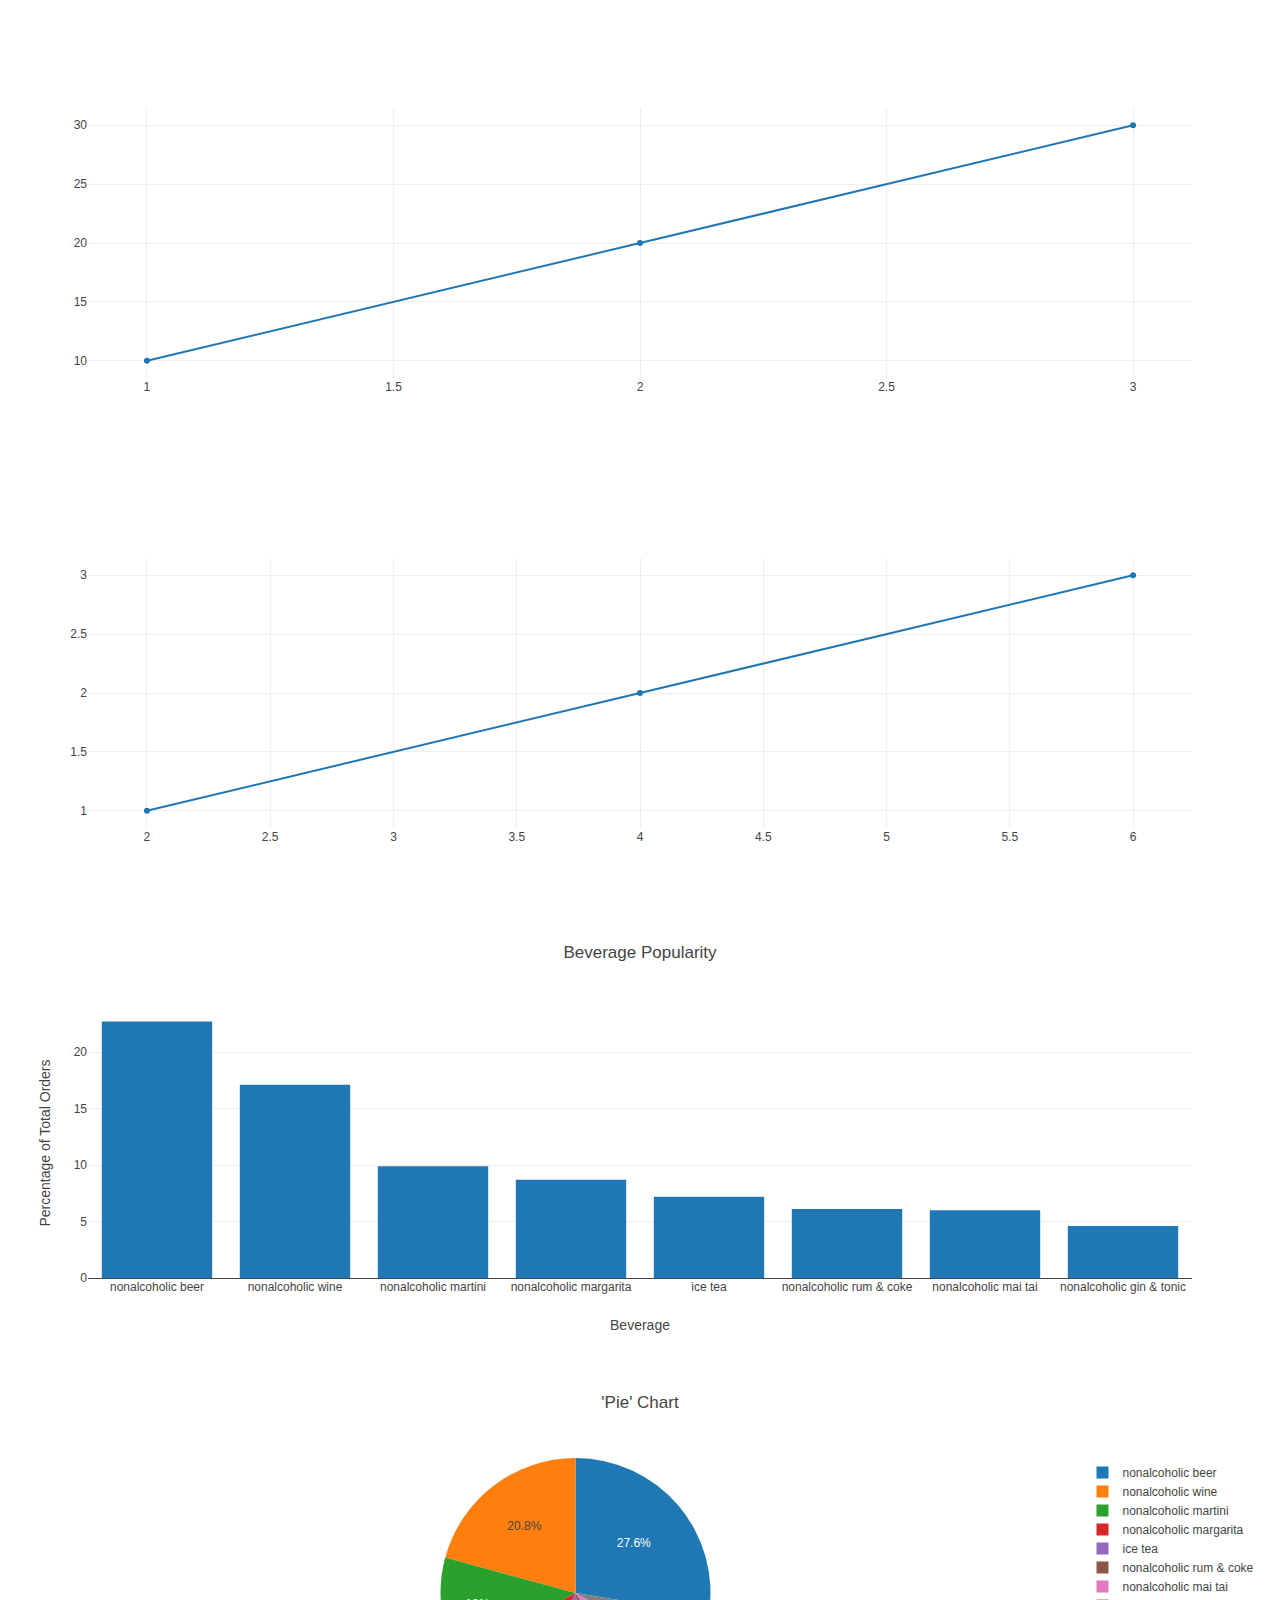
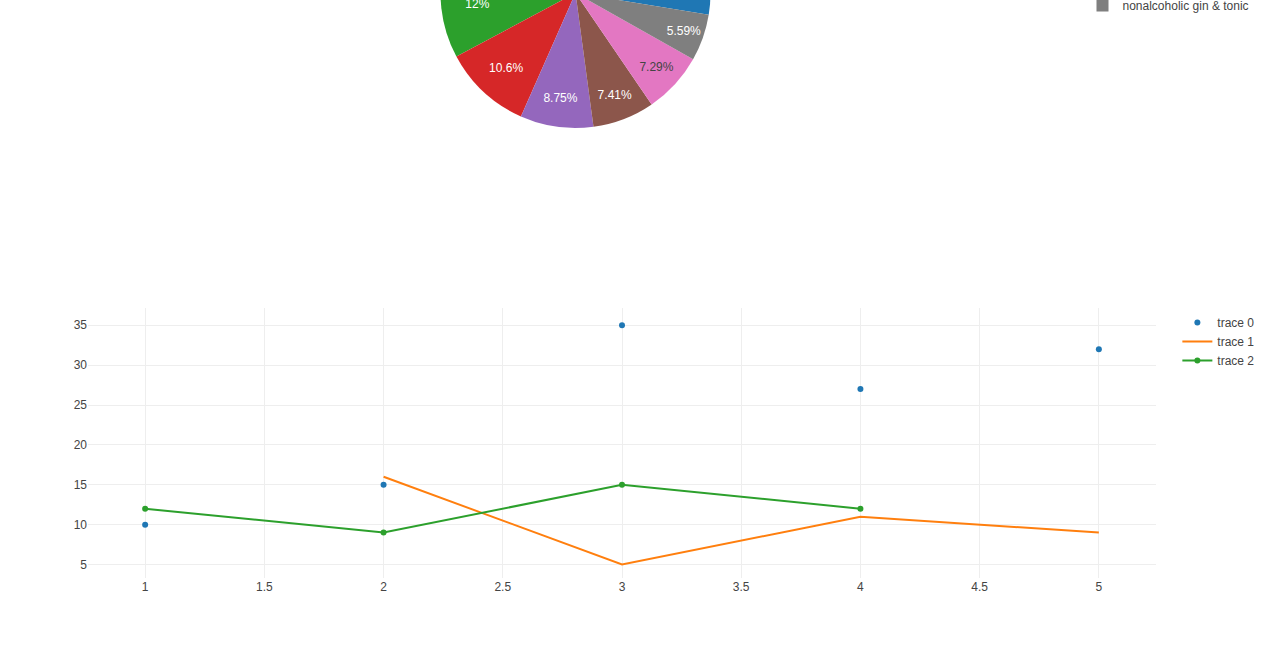
<file: 13-1/index.html>
<!DOCTYPE html>
<html lang="en">
<head>
    <meta charset="UTF-8">
    <meta name="viewport" content="width=device-width, initial-scale=1.0">
    <meta http-equiv="X-UA-Compatible" content="ie=edge">
    <title>Basic Charts</title>
    <script src="https://cdn.plot.ly/plotly-latest.min.js"></script>
</head>
<body>
    <div id="plotArea"></div>
    <script src="plots.js"></script>
    <div id="spaceman"></div>
    <script src="practice.js"></script>
    <div id="noBooze"></div>
    <script src="practice.js"></script>
    <div id="pie"></div>
    <script src="practice.js"></script>
    <div id="scattered"></div>
    <script src="practice.js"></script>
</body>
</html>
</file>
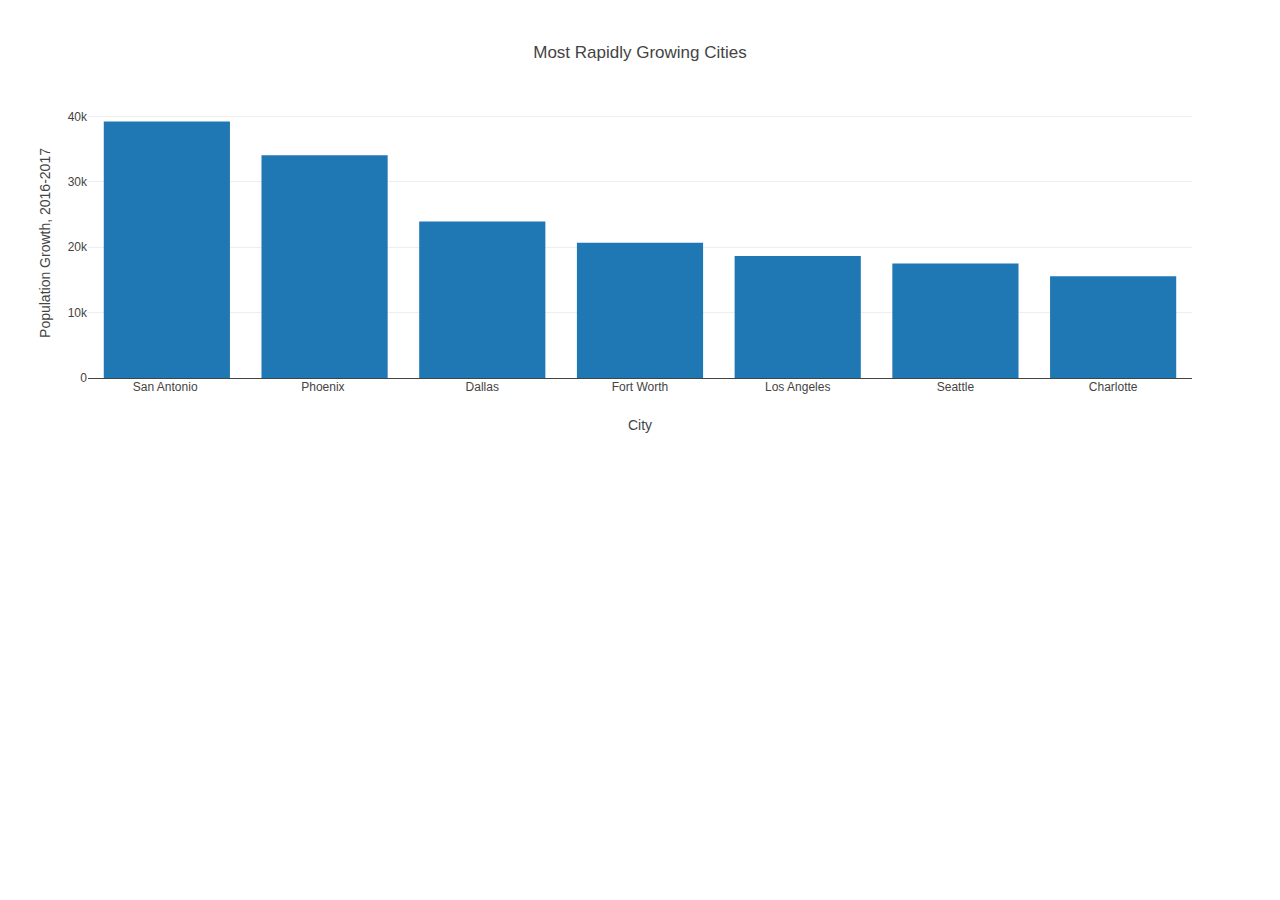
<file: city_data_practice/index.html>
<!DOCTYPE html>
<html lang="en">
<head>
  <meta charset="UTF-8">
  <meta name="viewport" content="width=device-width, initial-scale=1.0">
  <meta http-equiv="X-UA-Compatible" content="ie=edge">
  <title>Fast-Growing Cities 2016-2017</title>
  <script src="https://cdn.plot.ly/plotly-latest.min.js"></script>
</head>
<body>
  <div id="bar-plot"></div>
  <script src="data.js"></script>
  <script src="plot.js"></script>
</body>
</html>
</file>
